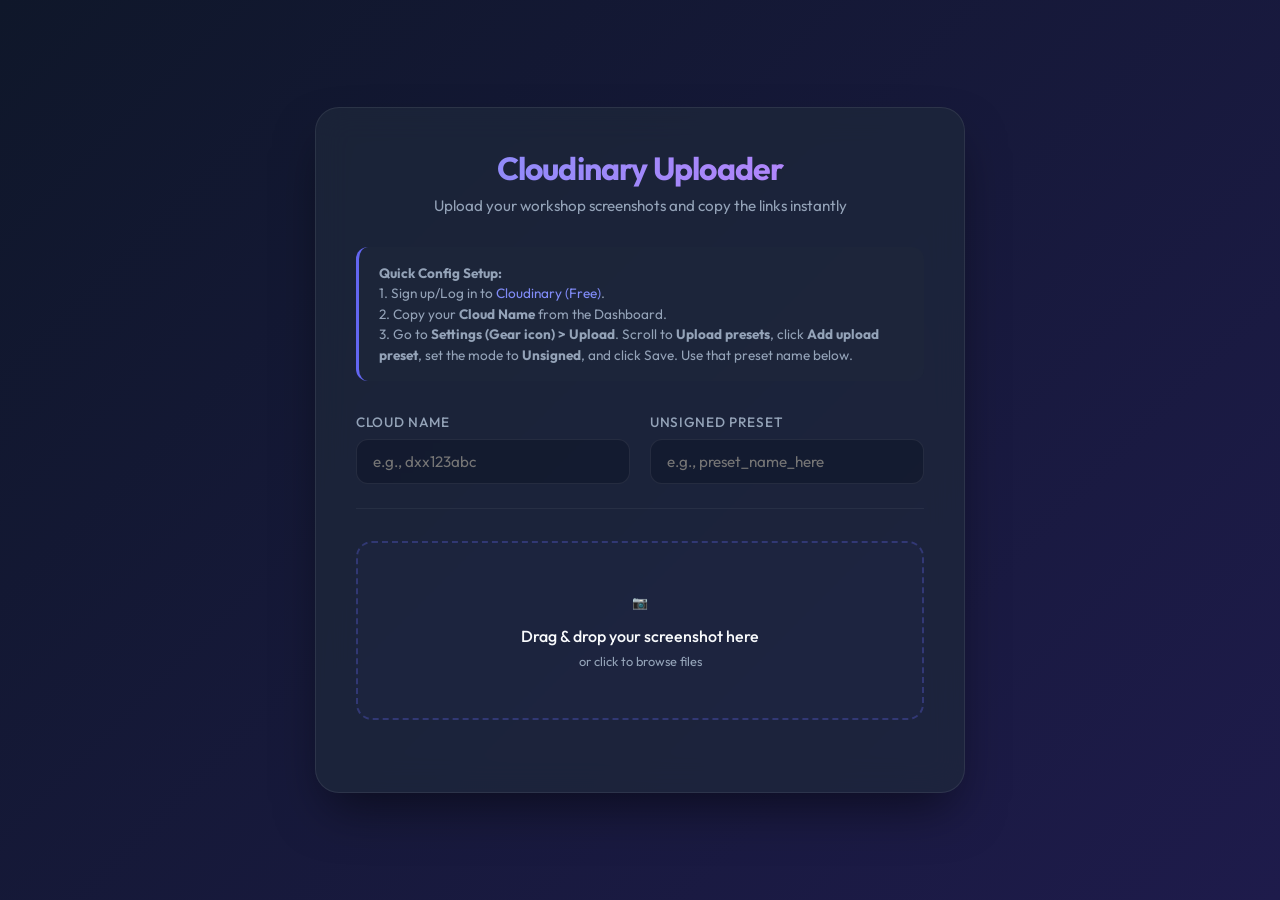
<file: techpulse/submission/uploader.html>
<!DOCTYPE html>
<html lang="en">
<head>
    <meta charset="UTF-8">
    <meta name="viewport" content="width=device-width, initial-scale=1.0">
    <title>Cloudinary Screenshot Uploader — TechPulse</title>
    <link href="https://fonts.googleapis.com/css2?family=Outfit:wght@300;400;500;600;700&display=swap" rel="stylesheet">
    <style>
        :root {
            --bg-gradient: linear-gradient(135deg, #0f172a 0%, #1e1b4b 100%);
            --card-bg: rgba(30, 41, 59, 0.7);
            --card-border: rgba(255, 255, 255, 0.08);
            --text-primary: #f8fafc;
            --text-secondary: #94a3b8;
            --accent: #6366f1;
            --accent-hover: #4f46e5;
            --success: #10b981;
            --danger: #ef4444;
        }

        * {
            box-sizing: border-box;
            margin: 0;
            padding: 0;
            font-family: 'Outfit', sans-serif;
        }

        body {
            background: var(--bg-gradient);
            color: var(--text-primary);
            min-height: 100vh;
            display: flex;
            justify-content: center;
            align-items: center;
            padding: 2rem;
        }

        .container {
            width: 100%;
            max-width: 650px;
            background: var(--card-bg);
            backdrop-filter: blur(16px);
            border: 1px solid var(--card-border);
            border-radius: 24px;
            padding: 2.5rem;
            box-shadow: 0 25px 50px -12px rgba(0, 0, 0, 0.5);
            animation: fadeIn 0.6s cubic-bezier(0.16, 1, 0.3, 1);
        }

        @keyframes fadeIn {
            from { opacity: 0; transform: translateY(20px); }
            to { opacity: 1; transform: translateY(0); }
        }

        header {
            text-align: center;
            margin-bottom: 2rem;
        }

        h1 {
            font-size: 2rem;
            font-weight: 700;
            letter-spacing: -0.025em;
            margin-bottom: 0.5rem;
            background: linear-gradient(to right, #818cf8, #c084fc);
            -webkit-background-clip: text;
            -webkit-text-fill-color: transparent;
        }

        header p {
            color: var(--text-secondary);
            font-size: 0.95rem;
        }

        /* Config Section */
        .config-section {
            display: grid;
            grid-template-columns: 1fr 1fr;
            gap: 1.25rem;
            margin-bottom: 2rem;
            padding-bottom: 1.5rem;
            border-bottom: 1px solid rgba(255, 255, 255, 0.05);
        }

        .input-group {
            display: flex;
            flex-direction: column;
            gap: 0.5rem;
        }

        label {
            font-size: 0.85rem;
            font-weight: 500;
            color: var(--text-secondary);
            text-transform: uppercase;
            letter-spacing: 0.05em;
        }

        input[type="text"] {
            background: rgba(15, 23, 42, 0.6);
            border: 1px solid var(--card-border);
            border-radius: 12px;
            padding: 0.75rem 1rem;
            color: var(--text-primary);
            font-size: 0.95rem;
            transition: all 0.3s ease;
        }

        input[type="text"]:focus {
            outline: none;
            border-color: var(--accent);
            box-shadow: 0 0 0 3px rgba(99, 102, 241, 0.2);
            background: rgba(15, 23, 42, 0.8);
        }

        /* Dropzone */
        .dropzone {
            border: 2px dashed rgba(99, 102, 241, 0.3);
            border-radius: 16px;
            padding: 3rem 2rem;
            text-align: center;
            cursor: pointer;
            transition: all 0.3s ease;
            background: rgba(99, 102, 241, 0.02);
            position: relative;
            margin-bottom: 2rem;
        }

        .dropzone:hover, .dropzone.dragover {
            border-color: var(--accent);
            background: rgba(99, 102, 241, 0.06);
            transform: scale(1.01);
        }

        .dropzone-icon {
            font-size: 3rem;
            margin-bottom: 1rem;
            display: inline-block;
            transition: transform 0.3s ease;
        }

        .dropzone:hover .dropzone-icon {
            transform: translateY(-5px);
        }

        .dropzone p {
            font-size: 1rem;
            color: var(--text-primary);
            font-weight: 500;
            margin-bottom: 0.25rem;
        }

        .dropzone span {
            font-size: 0.8rem;
            color: var(--text-secondary);
        }

        #fileInput {
            display: none;
        }

        /* Instructions block */
        .setup-guide {
            background: rgba(30, 41, 59, 0.4);
            border-radius: 12px;
            padding: 1rem 1.25rem;
            margin-bottom: 2rem;
            font-size: 0.85rem;
            line-height: 1.5;
            color: var(--text-secondary);
            border-left: 3px solid var(--accent);
        }

        .setup-guide a {
            color: #818cf8;
            text-decoration: none;
        }

        .setup-guide a:hover {
            text-decoration: underline;
        }

        /* Upload Status & History */
        .status-container {
            margin-top: 1rem;
        }

        .upload-item {
            background: rgba(15, 23, 42, 0.4);
            border: 1px solid var(--card-border);
            border-radius: 12px;
            padding: 1rem;
            display: flex;
            align-items: center;
            gap: 1rem;
            margin-top: 1rem;
            animation: slideIn 0.3s ease;
        }

        @keyframes slideIn {
            from { opacity: 0; transform: translateY(10px); }
            to { opacity: 1; transform: translateY(0); }
        }

        .preview-img {
            width: 50px;
            height: 50px;
            border-radius: 8px;
            object-fit: cover;
            background: #000;
        }

        .upload-info {
            flex-grow: 1;
            min-width: 0;
        }

        .upload-name {
            font-size: 0.9rem;
            font-weight: 600;
            white-space: nowrap;
            overflow: hidden;
            text-overflow: ellipsis;
        }

        .upload-status {
            font-size: 0.8rem;
            color: var(--text-secondary);
            margin-top: 0.25rem;
        }

        .copy-btn {
            background: var(--accent);
            color: var(--text-primary);
            border: none;
            border-radius: 8px;
            padding: 0.5rem 1rem;
            font-size: 0.85rem;
            font-weight: 600;
            cursor: pointer;
            transition: all 0.2s ease;
            white-space: nowrap;
        }

        .copy-btn:hover {
            background: var(--accent-hover);
        }

        .copy-btn.copied {
            background: var(--success);
        }

        /* Progress Bar */
        .progress-bar-container {
            width: 100%;
            height: 6px;
            background: rgba(255, 255, 255, 0.05);
            border-radius: 3px;
            margin-top: 0.5rem;
            overflow: hidden;
        }

        .progress-bar {
            height: 100%;
            width: 0%;
            background: var(--accent);
            border-radius: 3px;
            transition: width 0.1s linear;
        }
    </style>
</head>
<body>

<div class="container">
    <header>
        <h1>Cloudinary Uploader</h1>
        <p>Upload your workshop screenshots and copy the links instantly</p>
    </header>

    <div class="setup-guide">
        <strong>Quick Config Setup:</strong><br>
        1. Sign up/Log in to <a href="https://cloudinary.com/" target="_blank">Cloudinary (Free)</a>.<br>
        2. Copy your <strong>Cloud Name</strong> from the Dashboard.<br>
        3. Go to <strong>Settings (Gear icon) > Upload</strong>. Scroll to <strong>Upload presets</strong>, click <strong>Add upload preset</strong>, set the mode to <strong>Unsigned</strong>, and click Save. Use that preset name below.
    </div>

    <div class="config-section">
        <div class="input-group">
            <label for="cloudName">Cloud Name</label>
            <input type="text" id="cloudName" placeholder="e.g., dxx123abc" value="">
        </div>
        <div class="input-group">
            <label for="uploadPreset">Unsigned Preset</label>
            <input type="text" id="uploadPreset" placeholder="e.g., preset_name_here" value="">
        </div>
    </div>

    <div class="dropzone" id="dropzone">
        <span class="dropzone-icon">📷</span>
        <p>Drag & drop your screenshot here</p>
        <span>or click to browse files</span>
        <input type="file" id="fileInput" accept="image/*">
    </div>

    <div class="status-container" id="statusContainer">
        <!-- Uploading items and history will render here -->
    </div>
</div>

<script>
    const dropzone = document.getElementById('dropzone');
    const fileInput = document.getElementById('fileInput');
    const cloudNameInput = document.getElementById('cloudName');
    const uploadPresetInput = document.getElementById('uploadPreset');
    const statusContainer = document.getElementById('statusContainer');

    // Load saved settings
    window.addEventListener('DOMContentLoaded', () => {
        const savedCloudName = localStorage.getItem('tp_cloudinary_cloud_name');
        const savedPreset = localStorage.getItem('tp_cloudinary_upload_preset');
        if (savedCloudName) cloudNameInput.value = savedCloudName;
        if (savedPreset) uploadPresetInput.value = savedPreset;
    });

    // Save settings on edit
    const saveSettings = () => {
        localStorage.setItem('tp_cloudinary_cloud_name', cloudNameInput.value.trim());
        localStorage.setItem('tp_cloudinary_upload_preset', uploadPresetInput.value.trim());
    };

    cloudNameInput.addEventListener('input', saveSettings);
    uploadPresetInput.addEventListener('input', saveSettings);

    // Dropzone Events
    dropzone.addEventListener('click', () => fileInput.click());
    
    dropzone.addEventListener('dragover', (e) => {
        e.preventDefault();
        dropzone.classList.add('dragover');
    });

    dropzone.addEventListener('dragleave', () => {
        dropzone.classList.remove('dragover');
    });

    dropzone.addEventListener('drop', (e) => {
        e.preventDefault();
        dropzone.classList.remove('dragover');
        if (e.dataTransfer.files.length > 0) {
            handleFile(e.dataTransfer.files[0]);
        }
    });

    fileInput.addEventListener('change', () => {
        if (fileInput.files.length > 0) {
            handleFile(fileInput.files[0]);
        }
    });

    function handleFile(file) {
        const cloudName = cloudNameInput.value.trim();
        const uploadPreset = uploadPresetInput.value.trim();

        if (!cloudName || !uploadPreset) {
            alert('Please configure your Cloud Name and Unsigned Upload Preset first!');
            return;
        }

        const uploadId = 'up-' + Date.now();
        createUploadItem(uploadId, file);

        const formData = new FormData();
        formData.append('file', file);
        formData.append('upload_preset', uploadPreset);

        const xhr = new XMLHttpRequest();
        xhr.open('POST', `https://api.cloudinary.com/v1_1/${cloudName}/image/upload`, true);

        // Progress Tracking
        xhr.upload.onprogress = (e) => {
            if (e.lengthComputable) {
                const percent = (e.loaded / e.total) * 100;
                updateProgress(uploadId, percent);
            }
        };

        xhr.onload = () => {
            if (xhr.status === 200) {
                const data = JSON.parse(xhr.responseText);
                setUploadSuccess(uploadId, data.secure_url);
            } else {
                let errorMsg = 'Upload failed';
                try {
                    const errObj = JSON.parse(xhr.responseText);
                    errorMsg = errObj.error.message || errorMsg;
                } catch(e) {}
                setUploadError(uploadId, errorMsg);
            }
        };

        xhr.onerror = () => {
            setUploadError(uploadId, 'Network error. Please check your internet connection.');
        };

        xhr.send(formData);
    }

    function createUploadItem(id, file) {
        const item = document.createElement('div');
        item.className = 'upload-item';
        item.id = id;

        // Preview local image
        const reader = new FileReader();
        const img = document.createElement('img');
        img.className = 'preview-img';
        reader.onload = (e) => { img.src = e.target.result; };
        reader.readAsDataURL(file);

        item.appendChild(img);

        const info = document.createElement('div');
        info.className = 'upload-info';
        
        const name = document.createElement('div');
        name.className = 'upload-name';
        name.textContent = file.name;
        info.appendChild(name);

        const status = document.createElement('div');
        status.className = 'upload-status';
        status.textContent = 'Uploading...';
        info.appendChild(status);

        const progContainer = document.createElement('div');
        progContainer.className = 'progress-bar-container';
        const prog = document.createElement('div');
        prog.className = 'progress-bar';
        progContainer.appendChild(prog);
        info.appendChild(progContainer);

        item.appendChild(info);
        statusContainer.prepend(item);
    }

    function updateProgress(id, percent) {
        const item = document.getElementById(id);
        if (item) {
            const bar = item.querySelector('.progress-bar');
            if (bar) bar.style.width = percent + '%';
        }
    }

    function setUploadSuccess(id, url) {
        const item = document.getElementById(id);
        if (item) {
            item.querySelector('.progress-bar-container').style.display = 'none';
            const status = item.querySelector('.upload-status');
            status.textContent = 'Uploaded successfully!';
            status.style.color = 'var(--success)';

            const copyBtn = document.createElement('button');
            copyBtn.className = 'copy-btn';
            copyBtn.textContent = 'Copy Link';
            copyBtn.onclick = () => {
                navigator.clipboard.writeText(url).then(() => {
                    copyBtn.textContent = 'Copied!';
                    copyBtn.classList.add('copied');
                    setTimeout(() => {
                        copyBtn.textContent = 'Copy Link';
                        copyBtn.classList.remove('copied');
                    }, 2000);
                });
            };
            item.appendChild(copyBtn);
        }
    }

    function setUploadError(id, message) {
        const item = document.getElementById(id);
        if (item) {
            item.querySelector('.progress-bar-container').style.display = 'none';
            const status = item.querySelector('.upload-status');
            status.textContent = 'Error: ' + message;
            status.style.color = 'var(--danger)';
        }
    }
</script>
</body>
</html>
</file>
